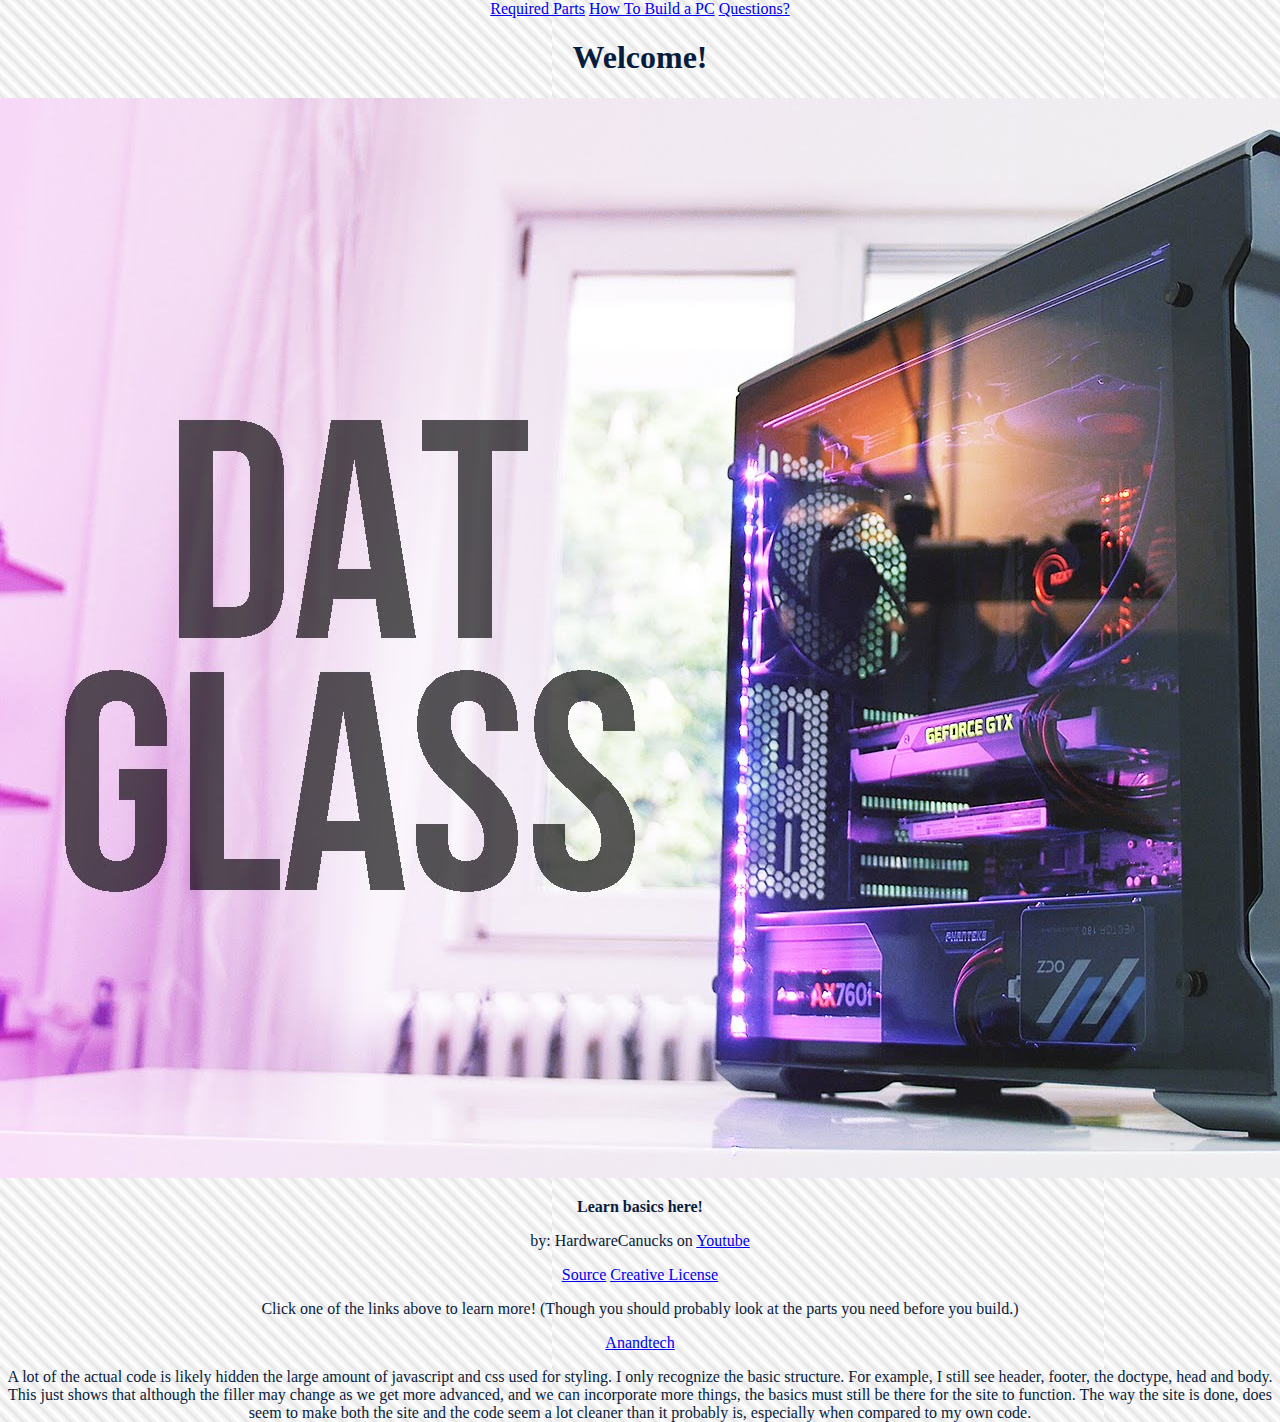
<file: index.html>
<!DOCTYPE html>
<html>
<head>
	<link rel="stylesheet" href="styles.css" type="text/css">
	<title>Building a PC</title>
</head>
<body>
	<nav>
		<a href="Parts.html">Required Parts</a>
		<a href="HowTo.html">How To Build a PC</a>
		<a href="Questions.html">Questions?</a>
	</nav>
	<p>
	<h1>Welcome!</h1>
	<img src="images/home.jpg" alt="Case picture" />
	<p><strong>Learn basics here!</strong>
<p>by: HardwareCanucks on <a href="https://www.youtube.com/user/HardwareCanucks">Youtube</a>
<p><a href="https://i.ytimg.com/vi/GKUkj23GgFE/maxresdefault.jpg">Source</a>
<a href="https://creativecommons.org/licenses/by/2.0/">Creative License</a>
<p> Click one of the links above to learn more! (Though you should probably look at the parts you need before you build.)
<p> <a href="http://www.anandtech.com/"> Anandtech </a>
	<div id= "maintext" class= "maintext"> A lot of the actual code is likely hidden the large amount of javascript and css used for styling. I only recognize the basic structure. For example, I still see header, footer, the doctype, head and body. This just shows that although the filler may change as we get more advanced, and we can incorporate more things, the basics must still be there for the site to function. The way the site is done, does seem to make both the site and the code seem a lot cleaner than it probably is, especially when compared to my own code.</div>
</body>
</html>
</file>
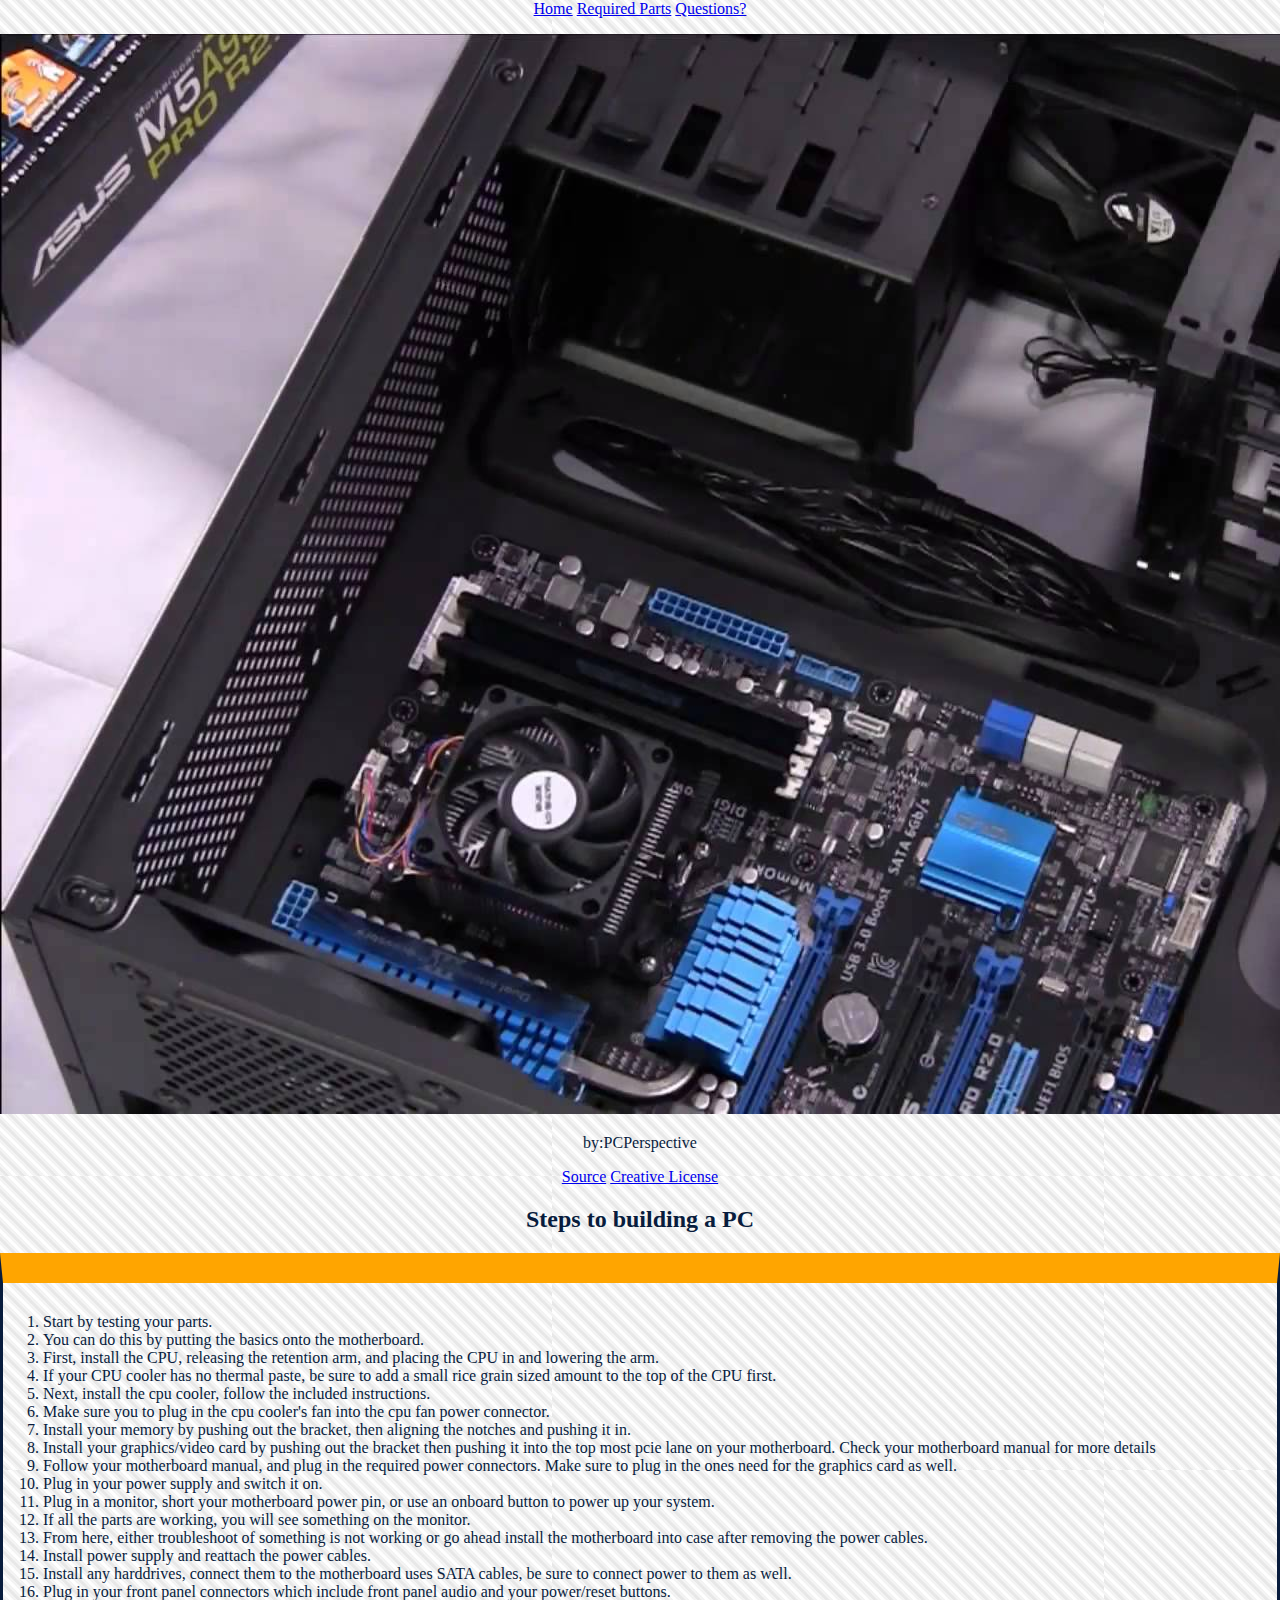
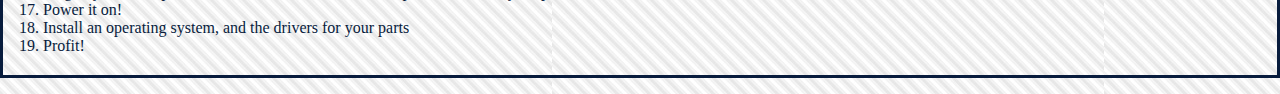
<file: HowTo.html>
<!DOCTYPE html>
<html>
<head>
	<link rel="stylesheet" href="styles.css" type="text/css">
	<title>What Parts do I Need?</title>
</head>
<body>
	<nav>
		<a href="index.html">Home</a>
		<a href="Parts.html">Required Parts</a>
		<a href="Questions.html">Questions?</a>
	</nav>
	<p> <img src="images/build.jpg" alt="building" />
<p>by:PCPerspective
<p><a href="https://i.ytimg.com/vi/JgwU-pPDzqA/maxresdefault.jpg">Source</a>
<a href="https://creativecommons.org/licenses/by/2.0/">Creative License</a>
<div id= "Steps" class= "Steps">
<h2> Steps to building a PC </h2>
<p>
	<ol>
		<li>Start by testing your parts.</li>
		<li>You can do this by putting the basics onto the motherboard.</li>
		<li>First, install the CPU, releasing the retention arm, and placing the CPU in and lowering the arm.</li>
		<li>If your CPU cooler has no thermal paste, be sure to add a small rice grain sized amount to the top of the CPU first.</li>
		<li>Next, install the cpu cooler, follow the included instructions.</li>
		<li>Make sure you to plug in the cpu cooler's fan into the cpu fan power connector.</li>
		<li>Install your memory by pushing out the bracket, then aligning the notches and pushing it in.</li>
		<li>Install your graphics/video card by pushing out the bracket then pushing it into the top most pcie lane on your motherboard. Check your motherboard manual for more details</li>
		<li>Follow your motherboard manual, and plug in the required power connectors. Make sure to plug in the ones need for the graphics card as well.</li>
		<li>Plug in your power supply and switch it on.</li>
		<li>Plug in a monitor, short your motherboard power pin, or use an onboard button to power up your system.</li>
		<li>If all the parts are working, you will see something on the monitor.</li>
		<li>From here, either troubleshoot of something is not working or go ahead install the motherboard into case after removing the power cables.</li>
		<li>Install power supply and reattach the power cables.</li>
		<li>Install any harddrives, connect them to the motherboard uses SATA cables, be sure to connect power to them as well.</li>
		<li>Plug in your front panel connectors which include front panel audio and your power/reset buttons.</li>
		<li>Power it on!</li>
		<li>Install an operating system, and the drivers for your parts</li>
		<li>Profit!</li>
	</ol>
</div>
	</body>
</html>
</file>
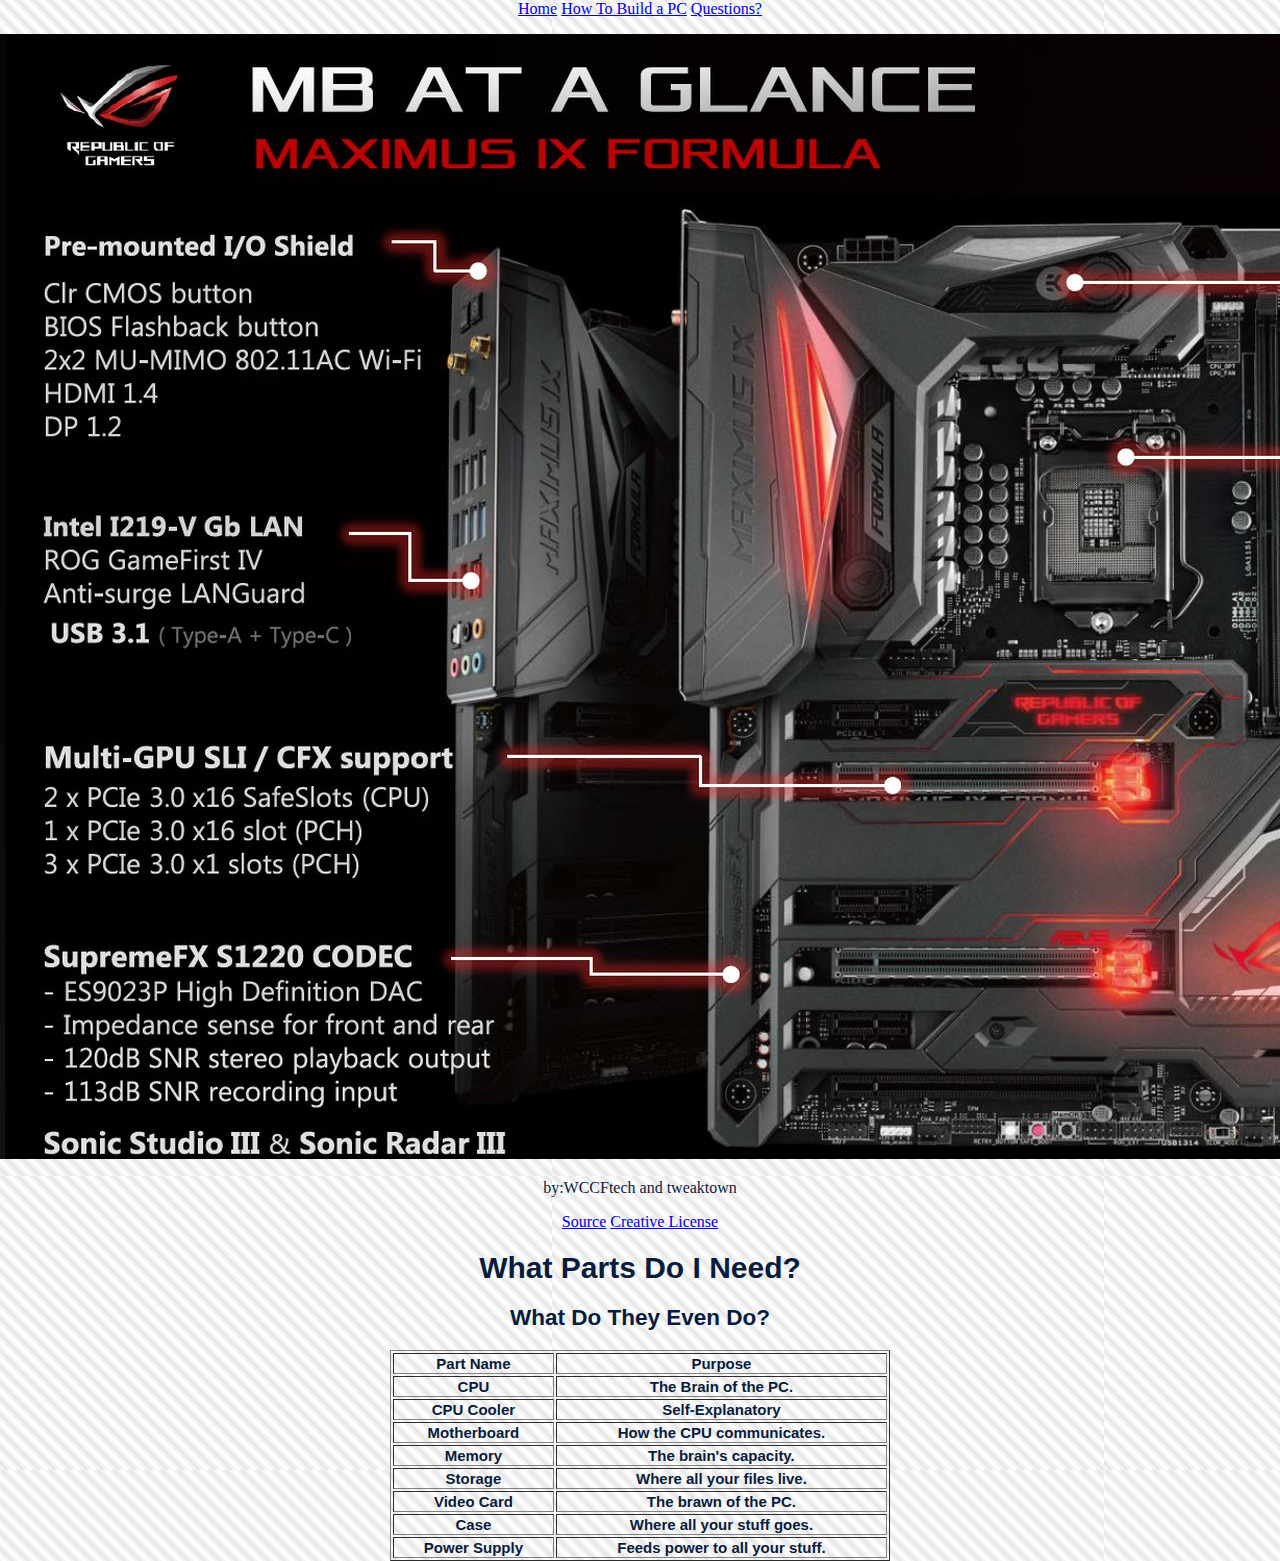
<file: Parts.html>
<!DOCTYPE html>
<html>
<head>
	<link rel="stylesheet" href="styles.css" type="text/css">
	<title>What Parts do I Need?</title>
</head>
<body>
	<nav>
		<a href="index.html">Home</a>
		<a href="HowTo.html">How To Build a PC</a>
		<a href="Questions.html">Questions?</a>
	</nav>
	<p> <img src="images/motherboard.jpg" alt="motherboard" />
<p>by:WCCFtech and tweaktown
<p><a href="http://imagescdn.tweaktown.com/news/5/5/55217_05_asus-next-gen-z270-motherboard-lineup-leaked.png">Source</a>
<a href="https://creativecommons.org/licenses/by/2.0/">Creative License</a>
<div id= "PartsTable" class= "PartsTable">
	<h1>What Parts Do I Need?</h1>
	<h2>What Do They Even Do?</h2>
<table border =1>
	<tr>
		<th>Part Name</th>
		<th>Purpose</th>
	</tr>
	<tr>
		<th>CPU</th>
		<th>The Brain of the PC.</th>
	</tr>
	<tr>
		<th>CPU Cooler</th>
		<th>Self-Explanatory</th>
	</tr>
	<tr>
		<th>Motherboard</th>
		<th>How the CPU communicates.</th>
	</tr>
	<tr>
		<th>Memory</th>
		<th>The brain's capacity.</th>
	</tr>
	<tr>
		<th>Storage</th>
		<th>Where all your files live.</th>
	</tr>
	<tr>
		<th>Video Card</th>
		<th>The brawn of the PC.</th>
	</tr>
	<tr>
		<th>Case</th>
		<th>Where all your stuff goes.</th>
	</tr>
	<tr>
		<th>Power Supply</th>
		<th>Feeds power to all your stuff.</th>
	</tr>
</table>
</div>
</body>
</html>
</file>
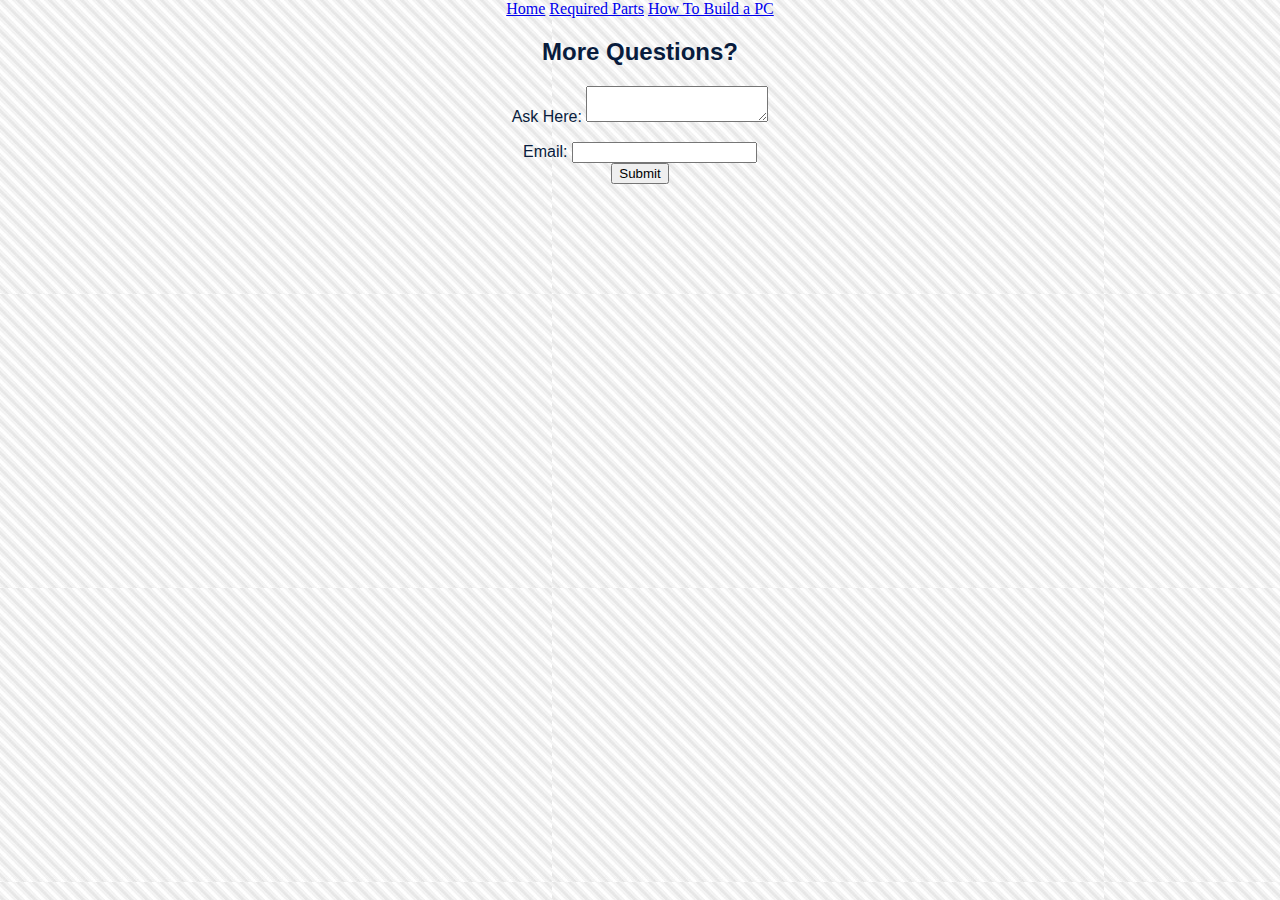
<file: Questions.html>
<!DOCTYPE html>
<html>
<head>
  <link rel="stylesheet" href="styles.css" type="text/css">
  <title>Practice Form</title>
</head>
<body>
	<nav>
		<a href="index.html">Home</a>
		<a href="Parts.html">Required Parts</a>
		<a href="HowTo.html">How To Build a PC</a>
	</nav>
<div id= "Questions" class= "Questions">
  <form name="practice" action="Success.html" method="post">
    <div>
      <h2>More Questions?</h2>
      <p><label for="msg">Ask Here:</label>
        <textarea id="qstn" name="question"></textarea>
    </div>
    <div>
      <label>Email:</label>
      <input type="email" name="email">
    </div>
</div>

    <button type="submit">Submit</button>
</form>
</body>
</html>
</file>
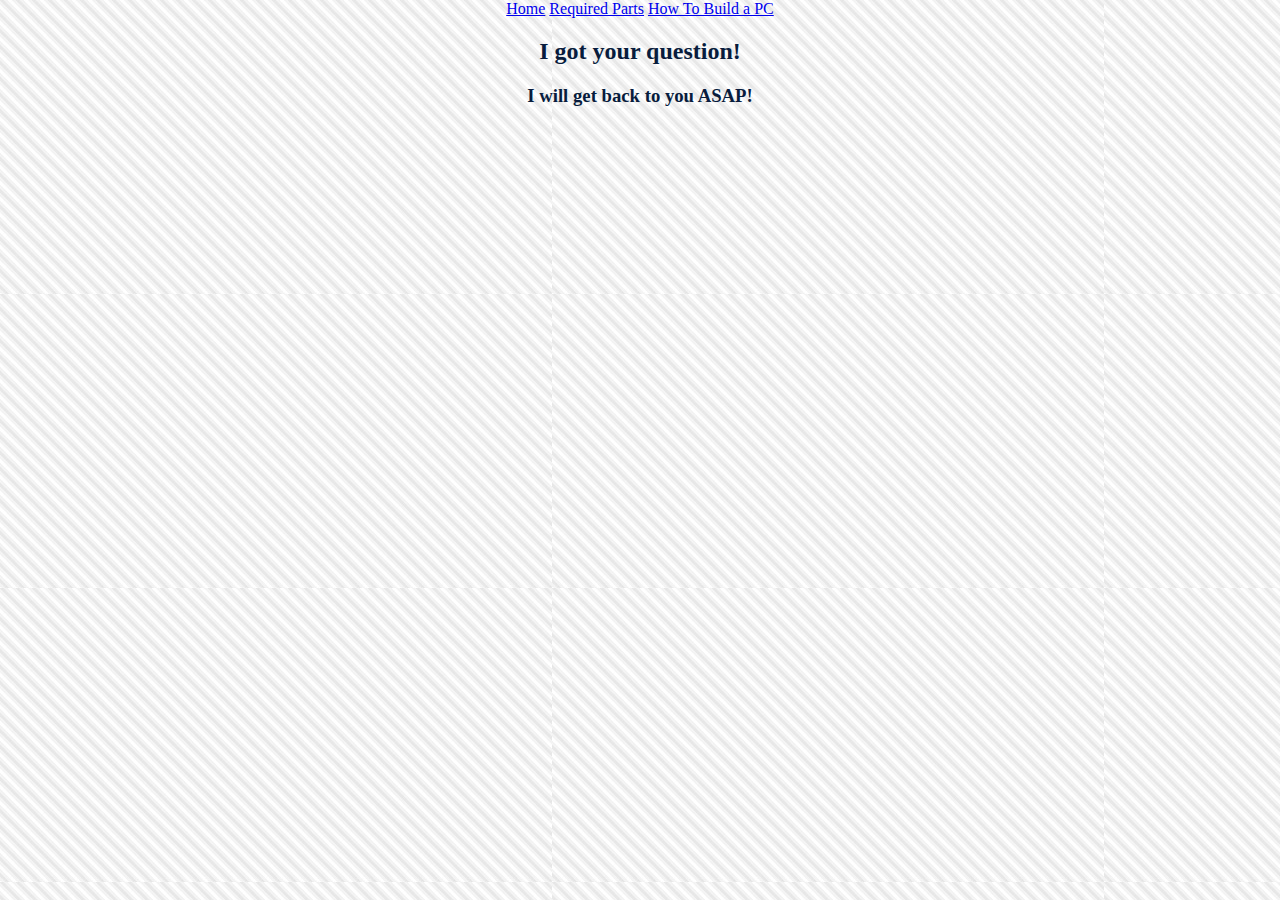
<file: Success.html>
<!DOCTYPE html>
<html>
<head>
	<link rel="stylesheet" href="styles.css" type="text/css">
	<title>Thanks for asking!</title>
</head>
<body>
	<nav>
		<a href="index.html">Home</a>
		<a href="Parts.html">Required Parts</a>
		<a href="HowTo.html">How To Build a PC</a>
	</nav>
<div id= "Success" class= "Success">
<h2> I got your question!</h2>
<h3>I will get back to you ASAP!</h3>
</div>
</body>
</html>
</file>
<file: styles.css>
body {
	margin:auto;
	text-align: center;
	background-image: url(images/background.jpg);
	color: #081c3d;
}

#PartsTable {
	text-align: center;
	font-size: 15px;
	font-family: Helvetica;
}

#PartsTable table {
	text-align: center;
	margin: auto;
	width: 500px;

}

.Steps ol {
	text-align: left;
	padding-top: 30px;
	padding-bottom: 20px;
	border-style:  solid;
	border-top-style: solid;
	border-top-width: 30px;
	border-top-color: orange;

}

.Questions {
	font-family: Helvetica;

}

a:visited {
	color:#FF69B4;
}

@media screen and (max-width: 500px) {
  h1 {
    font-size: 16px;
  }
  h2 {
  	font-size: 14px;
  }
}
</file>
